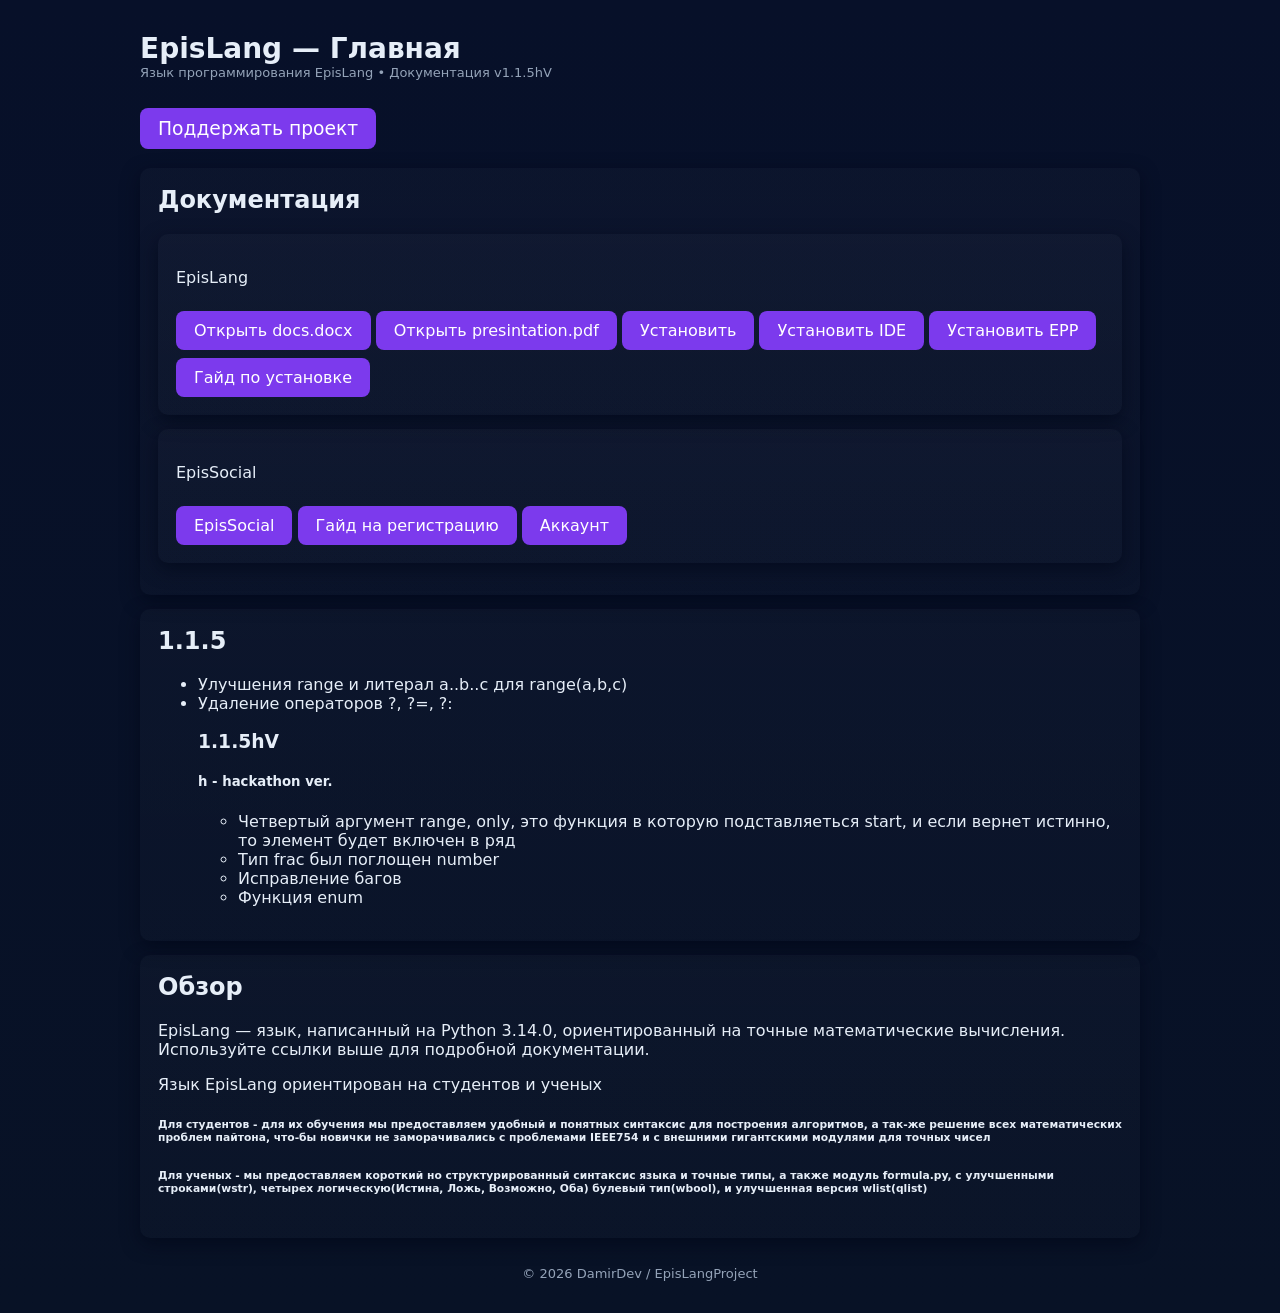
<file: index.html>
<!doctype html>
<html lang="ru">
<head>
  <meta charset="utf-8" />
  <meta name="viewport" content="width=device-width, initial-scale=1" />
  <title>EpisLang — Главная</title>
  <style>
    :root{--bg:#0f1720;--card:#0b1220;--muted:#94a3b8;--accent:#7c3aed;--mono:ui-monospace, SFMono-Regular, Menlo, Monaco, 'Roboto Mono', 'Courier New', monospace}
    body{font-family: Inter, system-ui, -apple-system, 'Segoe UI', Roboto, 'Helvetica Neue', Arial; background:linear-gradient(180deg,#071029 0%, #081226 100%); color:#e6eef8; margin:0; padding:32px}
    .wrap{max-width:1000px; margin:0 auto}
    header{display:flex;align-items:center;gap:16px;margin-bottom:20px}
    header h1{margin:0;font-size:28px}
    header .meta{color:var(--muted); font-size:13px}
    nav{background:rgba(255,255,255,0.02); padding:12px;border-radius:8px;margin-bottom:18px}
    nav a{color:#bfe1ff; text-decoration:none; display:inline-block; margin-right:12px; font-size:14px}
    .card{background:linear-gradient(180deg, rgba(255,255,255,0.02), rgba(255,255,255,0.01)); padding:18px; border-radius:10px; box-shadow:0 6px 18px rgba(2,6,23,0.6); margin-bottom:14px; transition: transform .2s}
    .card:hover{transform: translateY(-4px);}
    h2{margin-top:0}
    a.button{display:inline-block;padding:10px 18px;background:var(--accent);color:#fff;border-radius:8px;text-decoration:none;margin-top:8px;font-weight:500;transition: background .2s}
    a.button:hover{background:#5b21b6}
    footer{color:var(--muted);font-size:13px;margin-top:28px;text-align:center}
  </style>
</head>
<body>
  <div class="wrap">
    <header>
      <div>
        <h1>EpisLang — Главная</h1>
        <div class="meta">Язык программирования EpisLang • Документация v1.1.5hV</div>
      </div>
    </header><h3><a href="https://www.donationalerts.com/c/epislang" class="button">Поддержать проект</a></h3>

    <div class="card">
      <h2>Документация</h2>
      <div class="card">
        <p>EpisLang</p>
        <a href="docs.docx" class="button">Открыть docs.docx</a>
        <a href="presintation.pdf" class="button">Открыть presintation.pdf</a>
        <a href="https://drive.google.com/drive/folders/1ADJ0ndx7uGskAlDWp497xIoPCSG8G_fA?usp=drive_link" class="button">Установить</a>
        <a href="https://drive.google.com/drive/folders/1ImwBxMhOtv2bzsEcX0FIIyd2ptqWCd3-?usp=drive_link" class="button">Установить IDE</a>
        <a href="https://drive.google.com/drive/folders/1HyzeK3cmwxNWqyvx119O8Gywn_l1Rf-Q?usp=sharing" class="button">Установить EPP</a>
        <a href="guide.html" class="button">Гайд по установке</a>
      </div>
      <div class="card">
        <p>EpisSocial</p>
        <a href="news" class="button">EpisSocial</a>
        <a href="reguide.html" class="button">Гайд на регистрацию</a>
        <a href="index/3" class="button">Аккаунт</a>
      </div>
    </div>
    <div class="card">
      <h2>1.1.5 <!--<a href='dan.html'><strong>!</strong></a>--></h2>
      <ul>
        <li>Улучшения range и литерал a..b..c для range(a,b,c)</li>
        <li>Удаление операторов ?, ?=, ?:</li>
        <h3>1.1.5hV <h5>h - hackathon ver.</h5></h3>
        <ul>
          <li>Четвертый аргумент range, only, это функция в которую подставляеться start, и если вернет истинно, то элемент будет включен в ряд</li>
          <li>Тип frac был поглощен number</li>
          <li>Исправление багов</li>
          <li>Функция enum</li>
        </ul>
      </ul>
    </div>

    <div class="card">
      <h2>Обзор</h2>
      <p>EpisLang — язык, написанный на Python 3.14.0, ориентированный на точные математические вычисления. Используйте ссылки выше для подробной документации.</p>
      <p>Язык EpisLang ориентирован на студентов и ученых</p>
      <h6>Для студентов - для их обучения мы предоставляем удобный и понятных синтаксис для построения алгоритмов, а так-же решение всех математических проблем пайтона, что-бы новички не заморачивались с проблемами IEEE754 и с внешними гигантскими модулями для точных чисел</h6>
      <h6>Для ученых - мы предоставляем короткий но структурированный синтаксис языка и точные типы, а также модуль formula.py, с улучшенными строками(wstr), четырех логическую(Истина, Ложь, Возможно, Оба) булевый тип(wbool), и улучшенная версия wlist(qlist)</h6>
    </div>
    <footer>
      &copy; 2026 DamirDev / EpisLangProject
    </footer>
  </div>
</body>
</html>
</file>
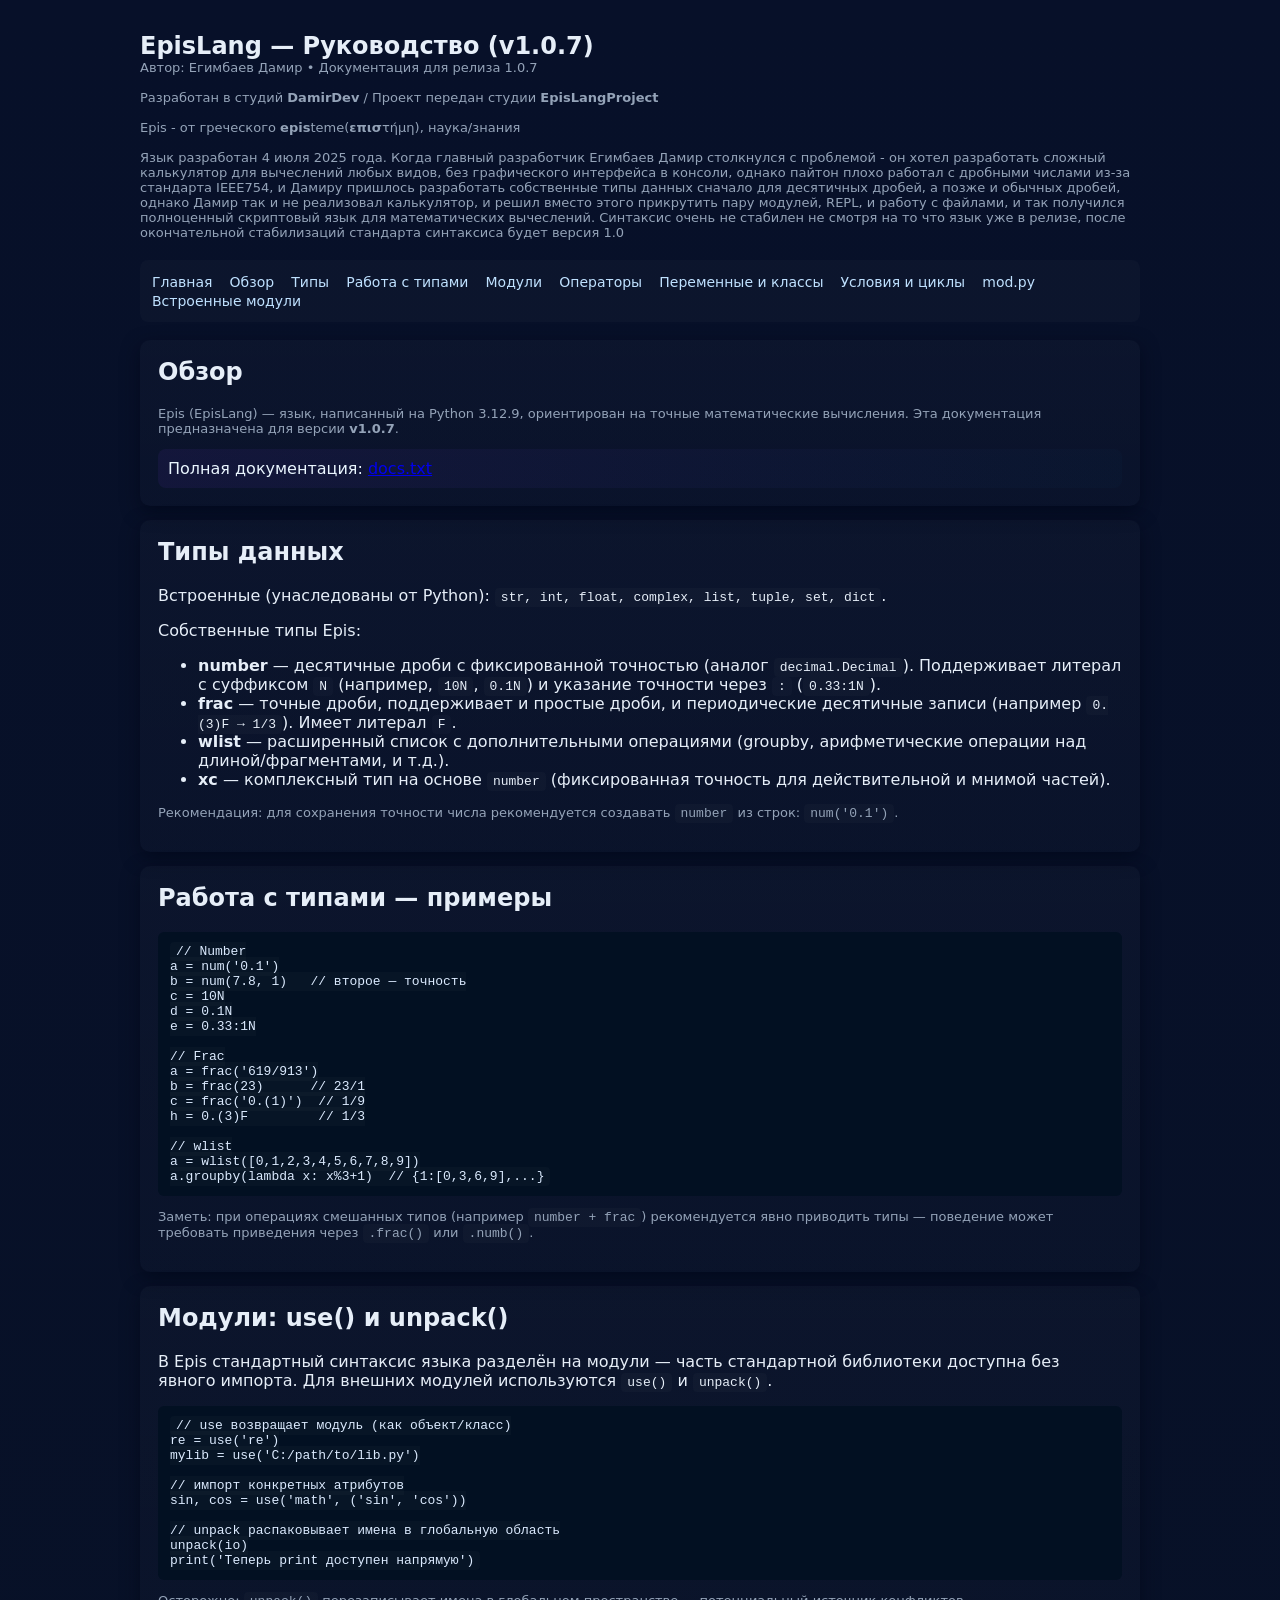
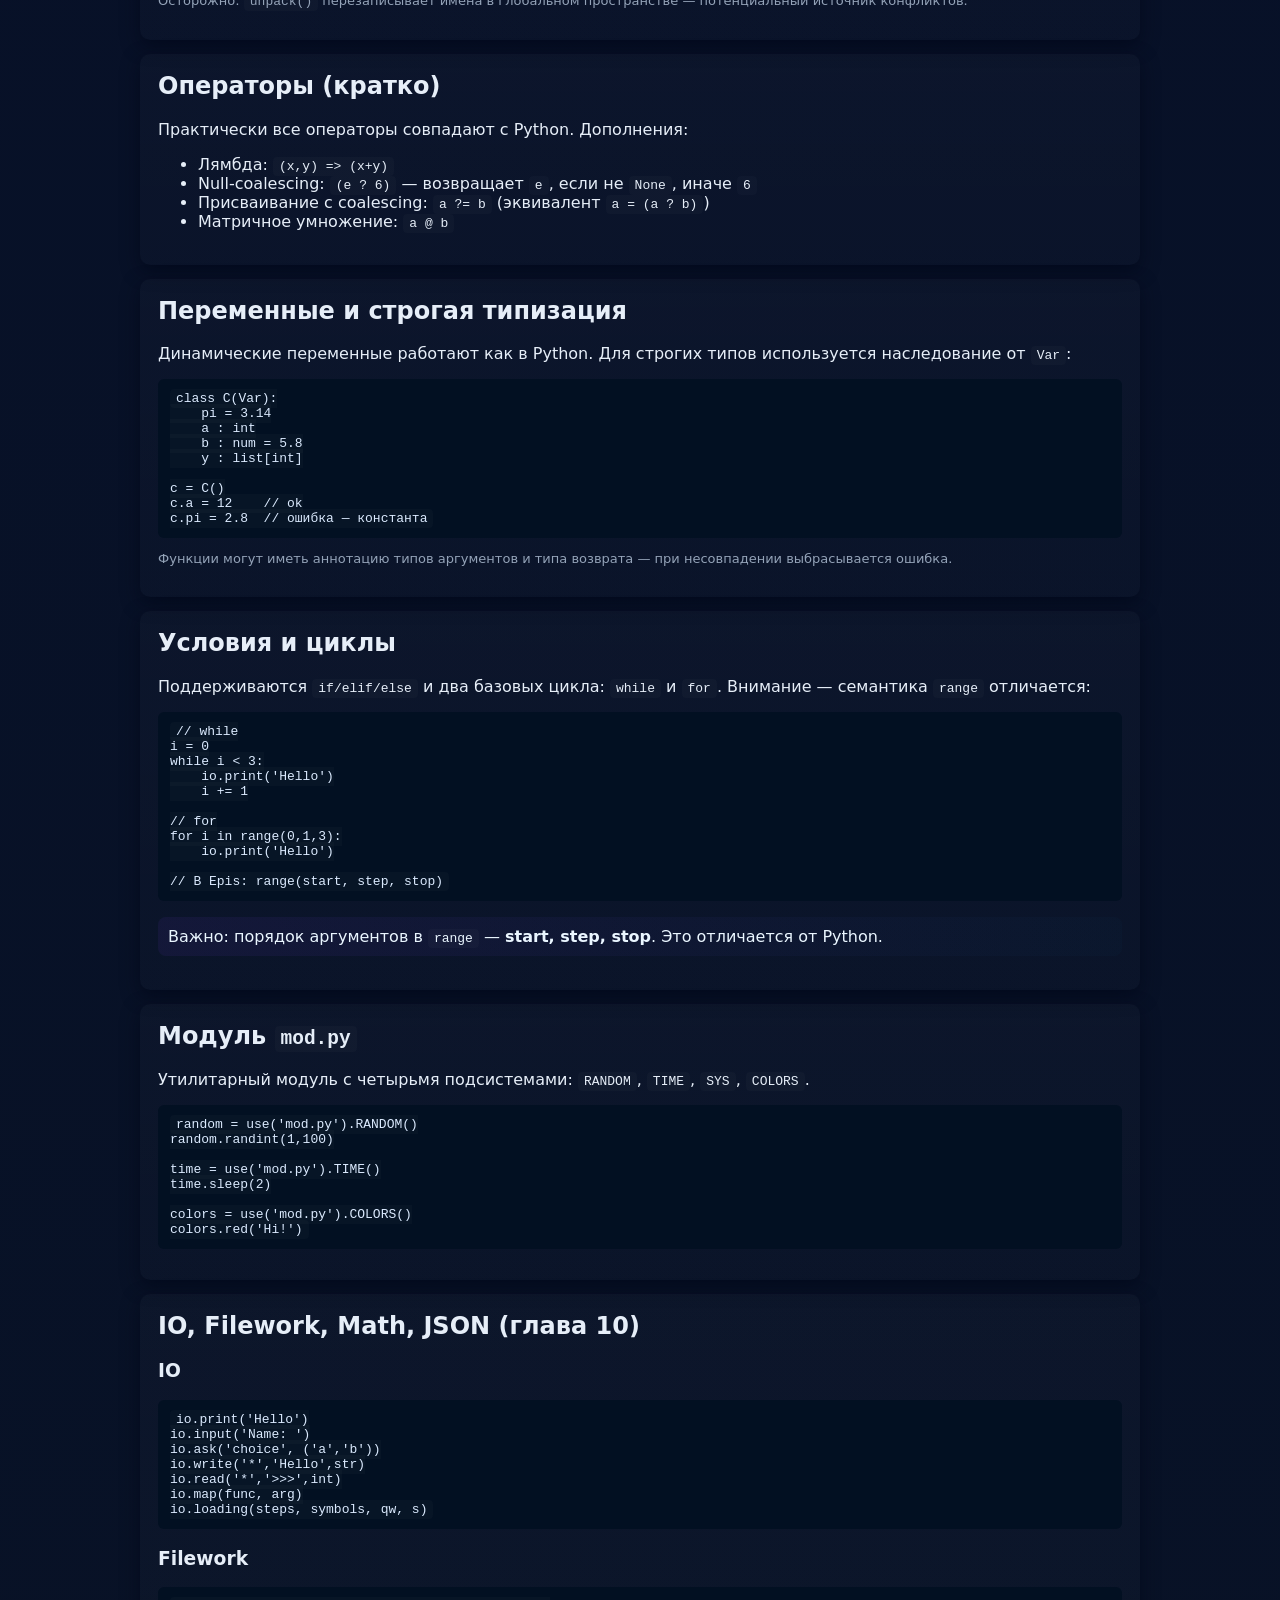
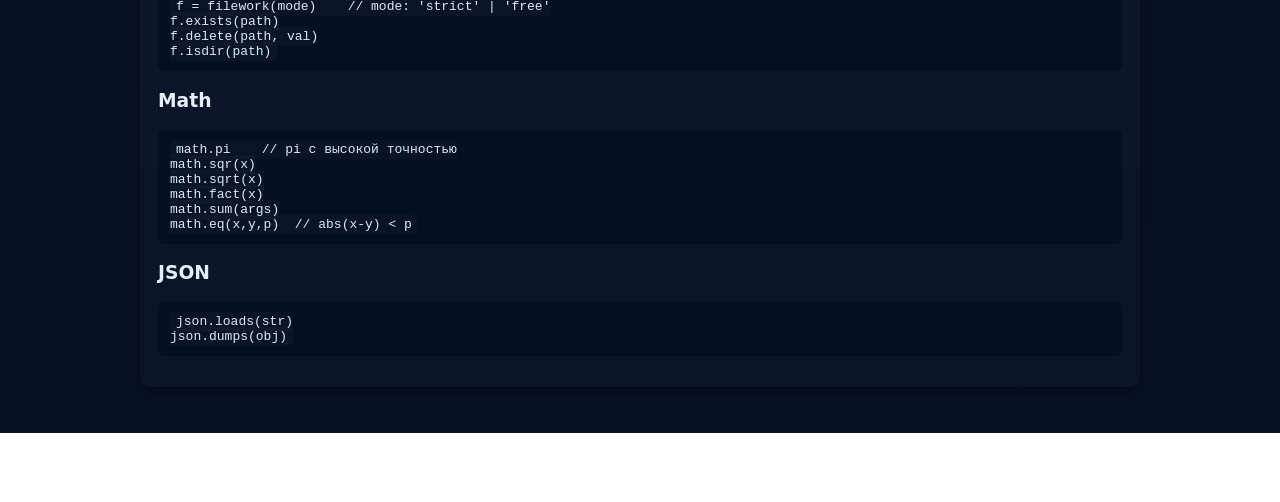
<file: docs.html>
<!doctype html>
<html lang="ru">
<head>
  <meta charset="utf-8" />
  <meta name="viewport" content="width=device-width, initial-scale=1" />
  <title>EpisLang — Документация v1.0.7</title>
  <style>
    :root{--bg:#0f1720;--card:#0b1220;--muted:#94a3b8;--accent:#7c3aed;--mono:ui-monospace, SFMono-Regular, Menlo, Monaco, 'Roboto Mono', 'Courier New', monospace}
    body{font-family: Inter, system-ui, -apple-system, 'Segoe UI', Roboto, 'Helvetica Neue', Arial; background:linear-gradient(180deg,#071029 0%, #081226 100%); color:#e6eef8; margin:0; padding:32px}
    .wrap{max-width:1000px; margin:0 auto}
    header{display:flex;align-items:center;gap:16px;margin-bottom:20px}
    header h1{margin:0;font-size:24px}
    header .meta{color:var(--muted); font-size:13px}
    nav{background:rgba(255,255,255,0.02); padding:12px;border-radius:8px;margin-bottom:18px}
    nav a{color:#bfe1ff; text-decoration:none; display:inline-block; margin-right:12px; font-size:14px}
    .card{background:linear-gradient(180deg, rgba(255,255,255,0.02), rgba(255,255,255,0.01)); padding:18px; border-radius:10px; box-shadow:0 6px 18px rgba(2,6,23,0.6); margin-bottom:14px}
    h2{margin-top:0}
    pre{background:#021022;padding:12px;border-radius:6px;overflow:auto;font-family:var(--mono);font-size:13px;color:#dbeafe}
    code{background:rgba(255,255,255,0.02);padding:2px 6px;border-radius:4px}
    table{width:100%;border-collapse:collapse;margin-top:8px}
    td,th{padding:8px;border-top:1px solid rgba(255,255,255,0.03);text-align:left}
    .muted{color:var(--muted)}
    .note{background:linear-gradient(90deg, rgba(124,58,237,0.08), rgba(14,165,233,0.02)); padding:10px;border-radius:8px;color:#eaf6ff}
    footer{color:var(--muted);font-size:13px;margin-top:18px}
    .toc a{display:block;padding:6px 0;color:#cfe9ff}
    .small{font-size:13px;color:var(--muted)}
  </style>
</head>
<body>
  <div class="wrap">
    <header>
      <div>
        <h1>EpisLang — Руководство (v1.0.7)</h1>
        <div class="meta">Автор: Егимбаев Дамир • Документация для релиза 1.0.7</div>
        <div class="meta"> </div>
        <div class="meta">Разработан в студий <strong>DamirDev</strong> / Проект передан студии <strong>EpisLangProject</strong> </div>
        <div class="meta"> </div>
        <div class="meta">Epis - от греческого <strong>epis</strong>teme(<strong>επισ</strong>τήμη), наука/знания</div>
        <div class="meta"> </div>
        <div class="meta">Язык разработан 4 июля 2025 года. Когда главный разработчик Егимбаев Дамир столкнулся с проблемой - он хотел разработать сложный калькулятор для вычеслений любых видов, без графического интерфейса в консоли, однако пайтон плохо работал с дробными числами из-за стандарта IEEE754, и Дамиру пришлось разработать собственные типы данных сначало для десятичных дробей, а позже и обычных дробей, однако Дамир так и не реализовал калькулятор, и решил вместо этого прикрутить пару модулей, REPL, и работу с файлами, и так получился полноценный скриптовый язык для математических вычеслений. Синтаксис очень не стабилен не смотря на то что язык уже в релизе, после окончательной стабилизаций стандарта синтаксиса будет версия 1.0</div>
      </div>
    </header>

    <nav>
      <a href="index.html">Главная</a>
      <a href="#overview">Обзор</a>
      <a href="#types">Типы</a>
      <a href="#usage">Работа с типами</a>
      <a href="#modules">Модули</a>
      <a href="#operators">Операторы</a>
      <a href="#vars">Переменные и классы</a>
      <a href="#control">Условия и циклы</a>
      <a href="#modpy">mod.py</a>
      <a href="#io">Встроенные модули</a>
    </nav>

    <div class="card">
      <h2 id="overview">Обзор</h2>
      <p class="small">Epis (EpisLang) — язык, написанный на Python 3.12.9, ориентирован на точные математические вычисления. Эта документация предназначена для версии <strong>v1.0.7</strong>.</p>
      <div class="note">Полная документация: <a href="docs.txt">docs.txt</a></div>
    </div>

    <div class="card">
      <h2 id="types">Типы данных</h2>
      <p>Встроенные (унаследованы от Python): <code>str, int, float, complex, list, tuple, set, dict</code>.</p>
      <p>Собственные типы Epis:</p>
      <ul>
        <li><strong>number</strong> — десятичные дроби с фиксированной точностью (аналог <code>decimal.Decimal</code>). Поддерживает литерал с суффиксом <code>N</code> (например, <code>10N</code>, <code>0.1N</code>) и указание точности через <code>:</code> (<code>0.33:1N</code>).</li>
        <li><strong>frac</strong> — точные дроби, поддерживает и простые дроби, и периодические десятичные записи (например <code>0.(3)F → 1/3</code>). Имеет литерал <code>F</code>.</li>
        <li><strong>wlist</strong> — расширенный список с дополнительными операциями (groupby, арифметические операции над длиной/фрагментами, и т.д.).</li>
        <li><strong>xc</strong> — комплексный тип на основе <code>number</code> (фиксированная точность для действительной и мнимой частей).</li>
      </ul>

      <p class="small">Рекомендация: для сохранения точности числа рекомендуется создавать <code>number</code> из строк: <code>num('0.1')</code>.</p>
    </div>

    <div class="card">
      <h2 id="usage">Работа с типами — примеры</h2>
      <pre><code>// Number
a = num('0.1')
b = num(7.8, 1)   // второе — точность
c = 10N
d = 0.1N
e = 0.33:1N

// Frac
a = frac('619/913')
b = frac(23)      // 23/1
c = frac('0.(1)')  // 1/9
h = 0.(3)F         // 1/3

// wlist
a = wlist([0,1,2,3,4,5,6,7,8,9])
a.groupby(lambda x: x%3+1)  // {1:[0,3,6,9],...}
</code></pre>

      <p class="small">Заметь: при операциях смешанных типов (например <code>number + frac</code>) рекомендуется явно приводить типы — поведение может требовать приведения через <code>.frac()</code> или <code>.numb()</code>.</p>
    </div>

    <div class="card">
      <h2 id="modules">Модули: use() и unpack()</h2>
      <p>В Epis стандартный синтаксис языка разделён на модули — часть стандартной библиотеки доступна без явного импорта. Для внешних модулей используются <code>use()</code> и <code>unpack()</code>.</p>

      <pre><code>// use возвращает модуль (как объект/класс)
re = use('re')
mylib = use('C:/path/to/lib.py')

// импорт конкретных атрибутов
sin, cos = use('math', ('sin', 'cos'))

// unpack распаковывает имена в глобальную область
unpack(io)
print('Теперь print доступен напрямую')
</code></pre>

      <p class="small">Осторожно: <code>unpack()</code> перезаписывает имена в глобальном пространстве — потенциальный источник конфликтов.</p>
    </div>

    <div class="card">
      <h2 id="operators">Операторы (кратко)</h2>
      <p>Практически все операторы совпадают с Python. Дополнения:</p>
      <ul>
        <li>Лямбда: <code>(x,y) => (x+y)</code></li>
        <li>Null-coalescing: <code>(e ? 6)</code> — возвращает <code>e</code>, если не <code>None</code>, иначе <code>6</code></li>
        <li>Присваивание с coalescing: <code>a ?= b</code> (эквивалент <code>a = (a ? b)</code>)</li>
        <li>Матричное умножение: <code>a @ b</code></li>
      </ul>
    </div>

    <div class="card">
      <h2 id="vars">Переменные и строгая типизация</h2>
      <p>Динамические переменные работают как в Python. Для строгих типов используется наследование от <code>Var</code>:</p>
      <pre><code>class C(Var):
    pi = 3.14
    a : int
    b : num = 5.8
    y : list[int]

c = C()
c.a = 12    // ok
c.pi = 2.8  // ошибка — константа
</code></pre>

      <p class="small">Функции могут иметь аннотацию типов аргументов и типа возврата — при несовпадении выбрасывается ошибка.</p>
    </div>

    <div class="card">
      <h2 id="control">Условия и циклы</h2>
      <p>Поддерживаются <code>if/elif/else</code> и два базовых цикла: <code>while</code> и <code>for</code>. Внимание — семантика <code>range</code> отличается:</p>
      <pre><code>// while
i = 0
while i &lt; 3:
    io.print('Hello')
    i += 1

// for
for i in range(0,1,3):
    io.print('Hello')

// В Epis: range(start, step, stop)
</code></pre>
      <p class="note">Важно: порядок аргументов в <code>range</code> — <strong>start, step, stop</strong>. Это отличается от Python.</p>
    </div>

    <div class="card">
      <h2 id="modpy">Модуль <code>mod.py</code></h2>
      <p>Утилитарный модуль с четырьмя подсистемами: <code>RANDOM</code>, <code>TIME</code>, <code>SYS</code>, <code>COLORS</code>.</p>
      <pre><code>random = use('mod.py').RANDOM()
random.randint(1,100)

time = use('mod.py').TIME()
time.sleep(2)

colors = use('mod.py').COLORS()
colors.red('Hi!')
</code></pre>
    </div>

    <div class="card">
      <h2 id="io">IO, Filework, Math, JSON (глава 10)</h2>

      <h3>IO</h3>
      <pre><code>io.print('Hello')
io.input('Name: ')
io.ask('choice', ('a','b'))
io.write('*','Hello',str)
io.read('*','>>>',int)
io.map(func, arg)
io.loading(steps, symbols, qw, s)
</code></pre>

      <h3>Filework</h3>
      <pre><code>f = filework(mode)    // mode: 'strict' | 'free'
f.exists(path)
f.delete(path, val)
f.isdir(path)
</code></pre>

      <h3>Math</h3>
      <pre><code>math.pi    // pi с высокой точностью
math.sqr(x)
math.sqrt(x)
math.fact(x)
math.sum(args)
math.eq(x,y,p)  // abs(x-y) &lt; p
</code></pre>

      <h3>JSON</h3>
      <pre><code>json.loads(str)
json.dumps(obj)
</code></pre>
</body>
</html>
</file>
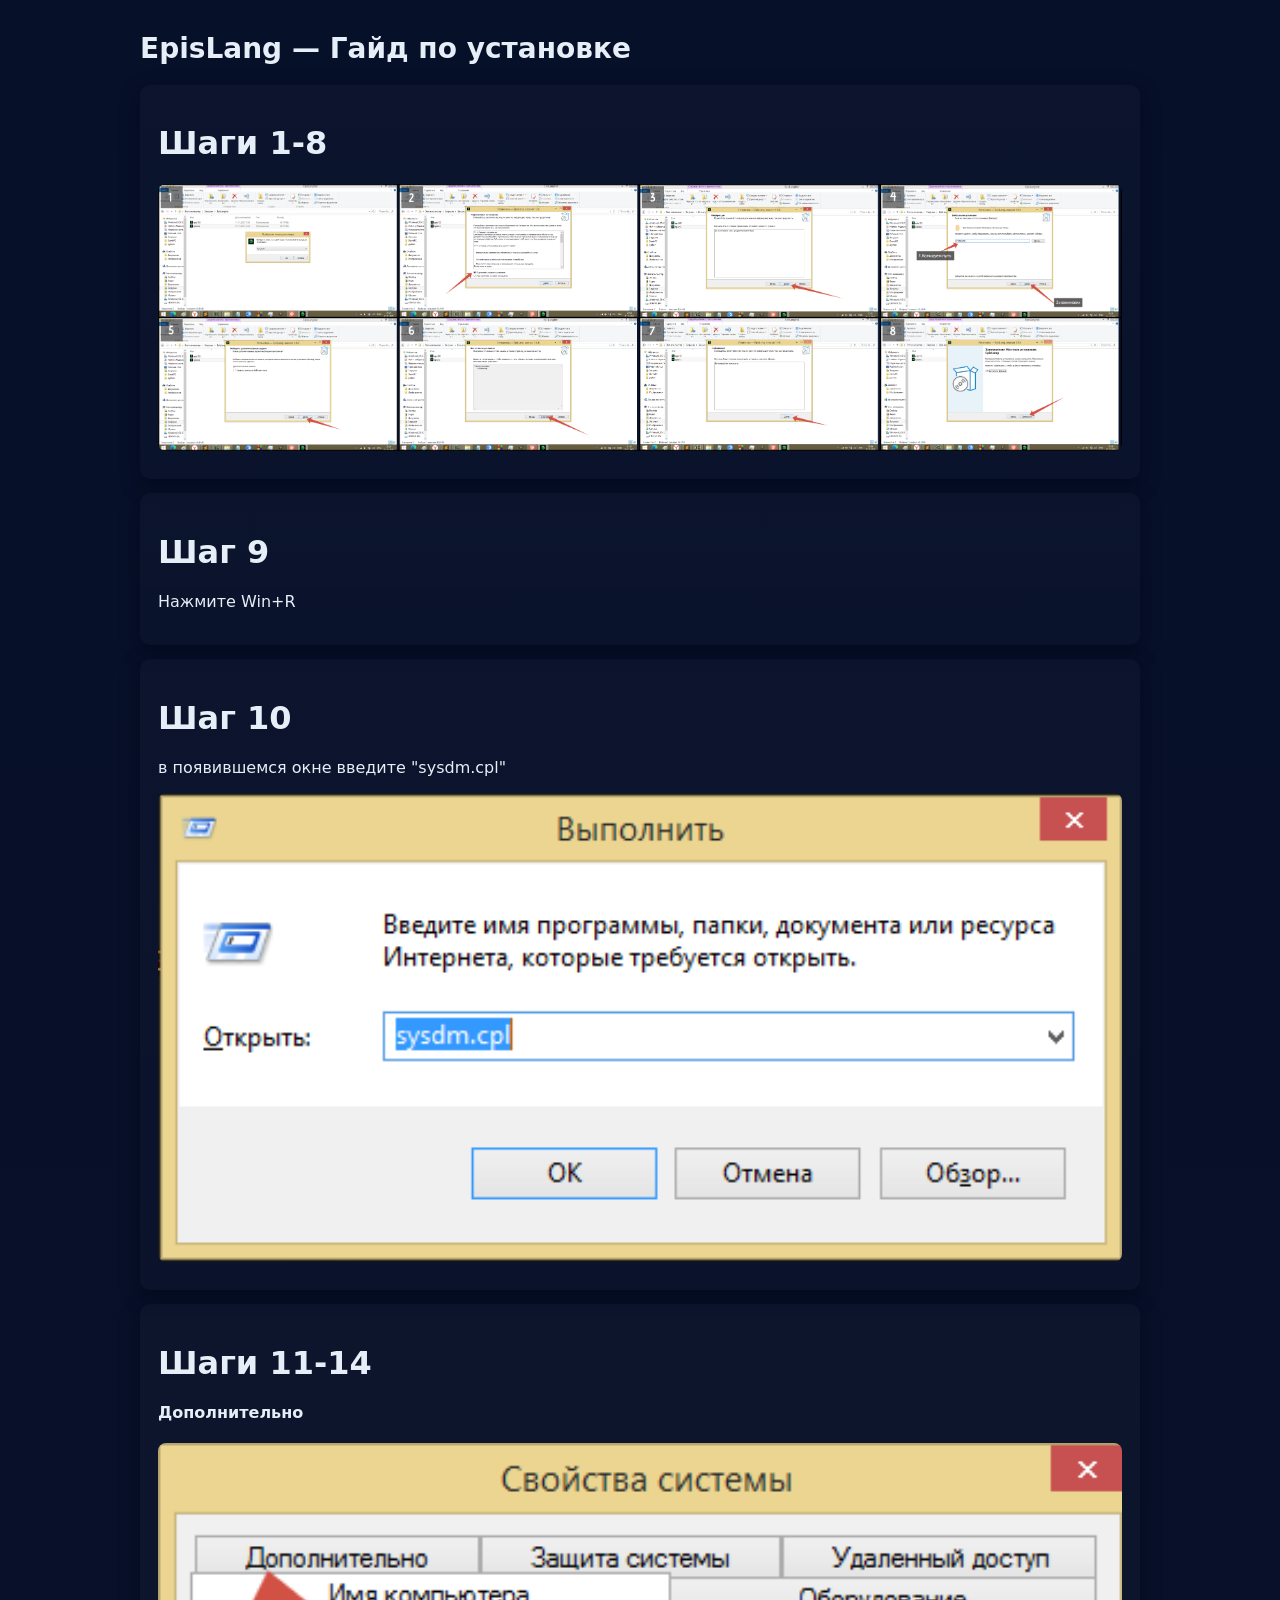
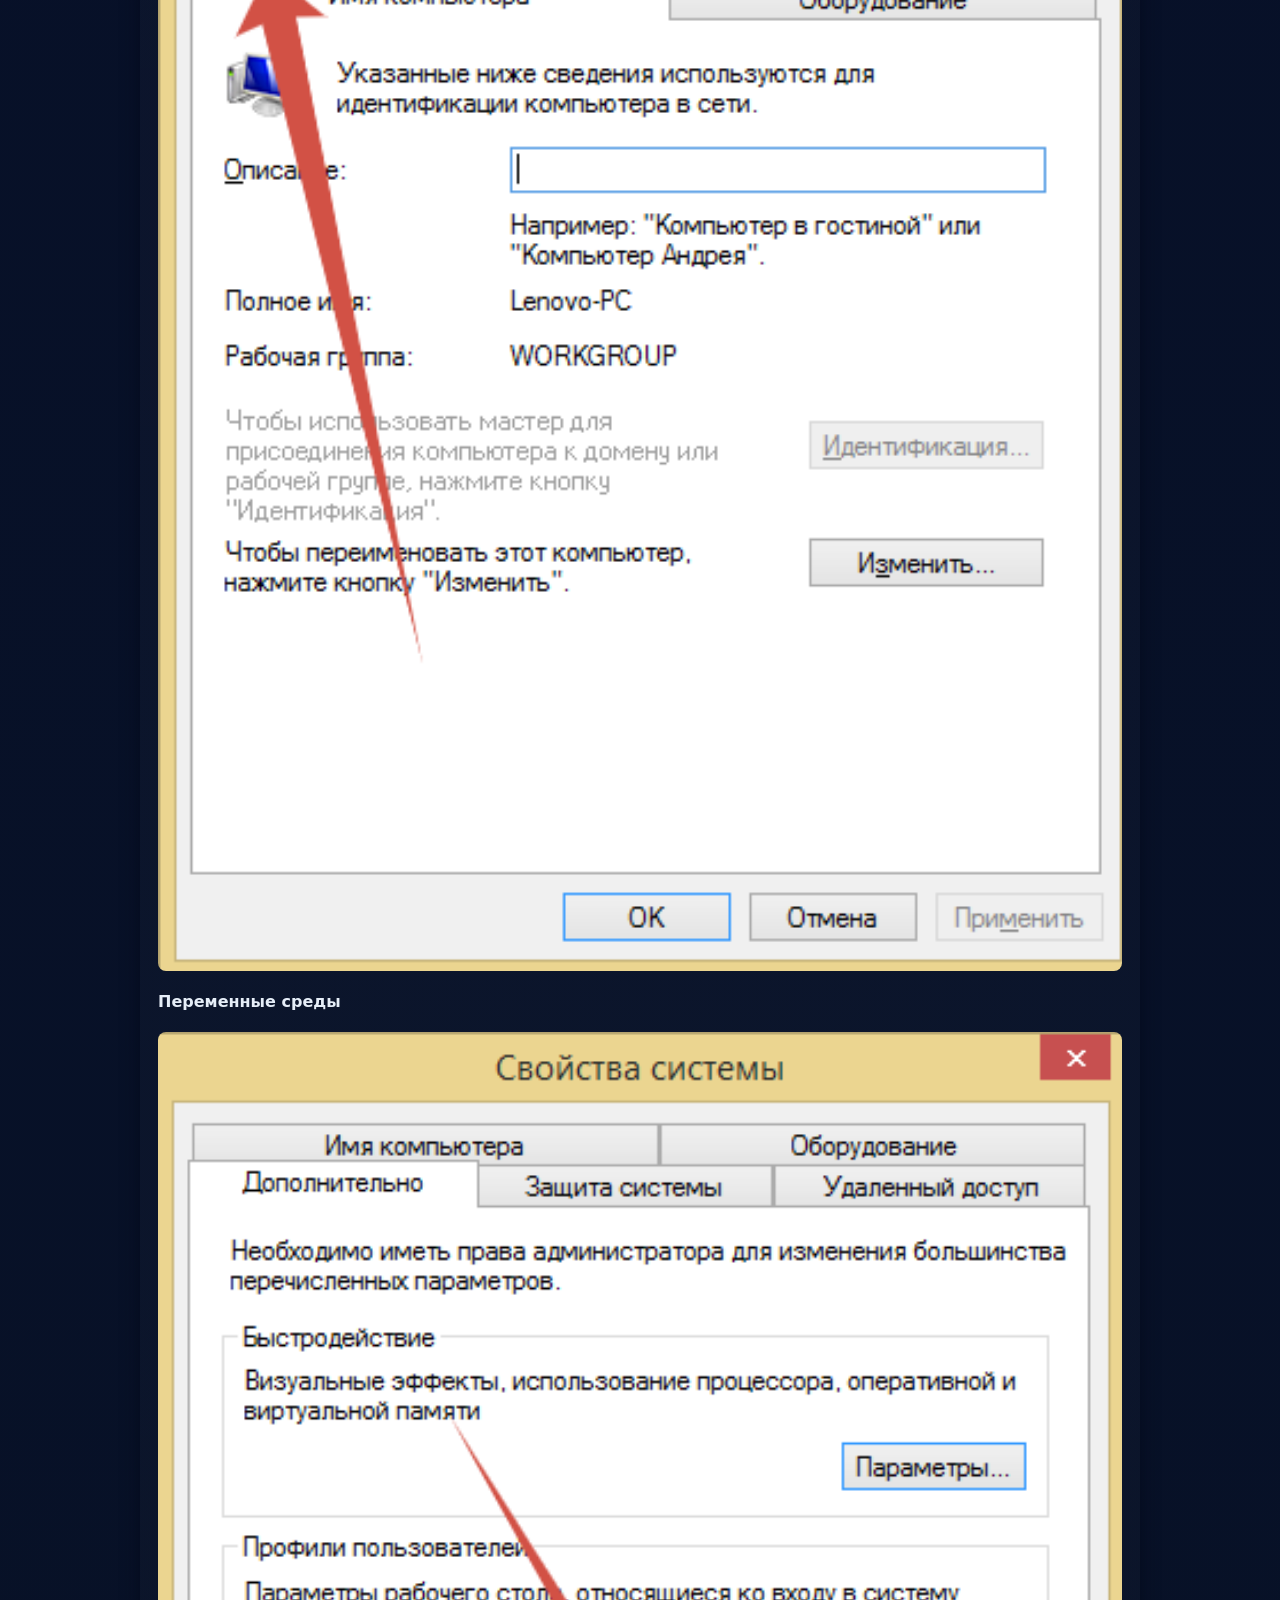
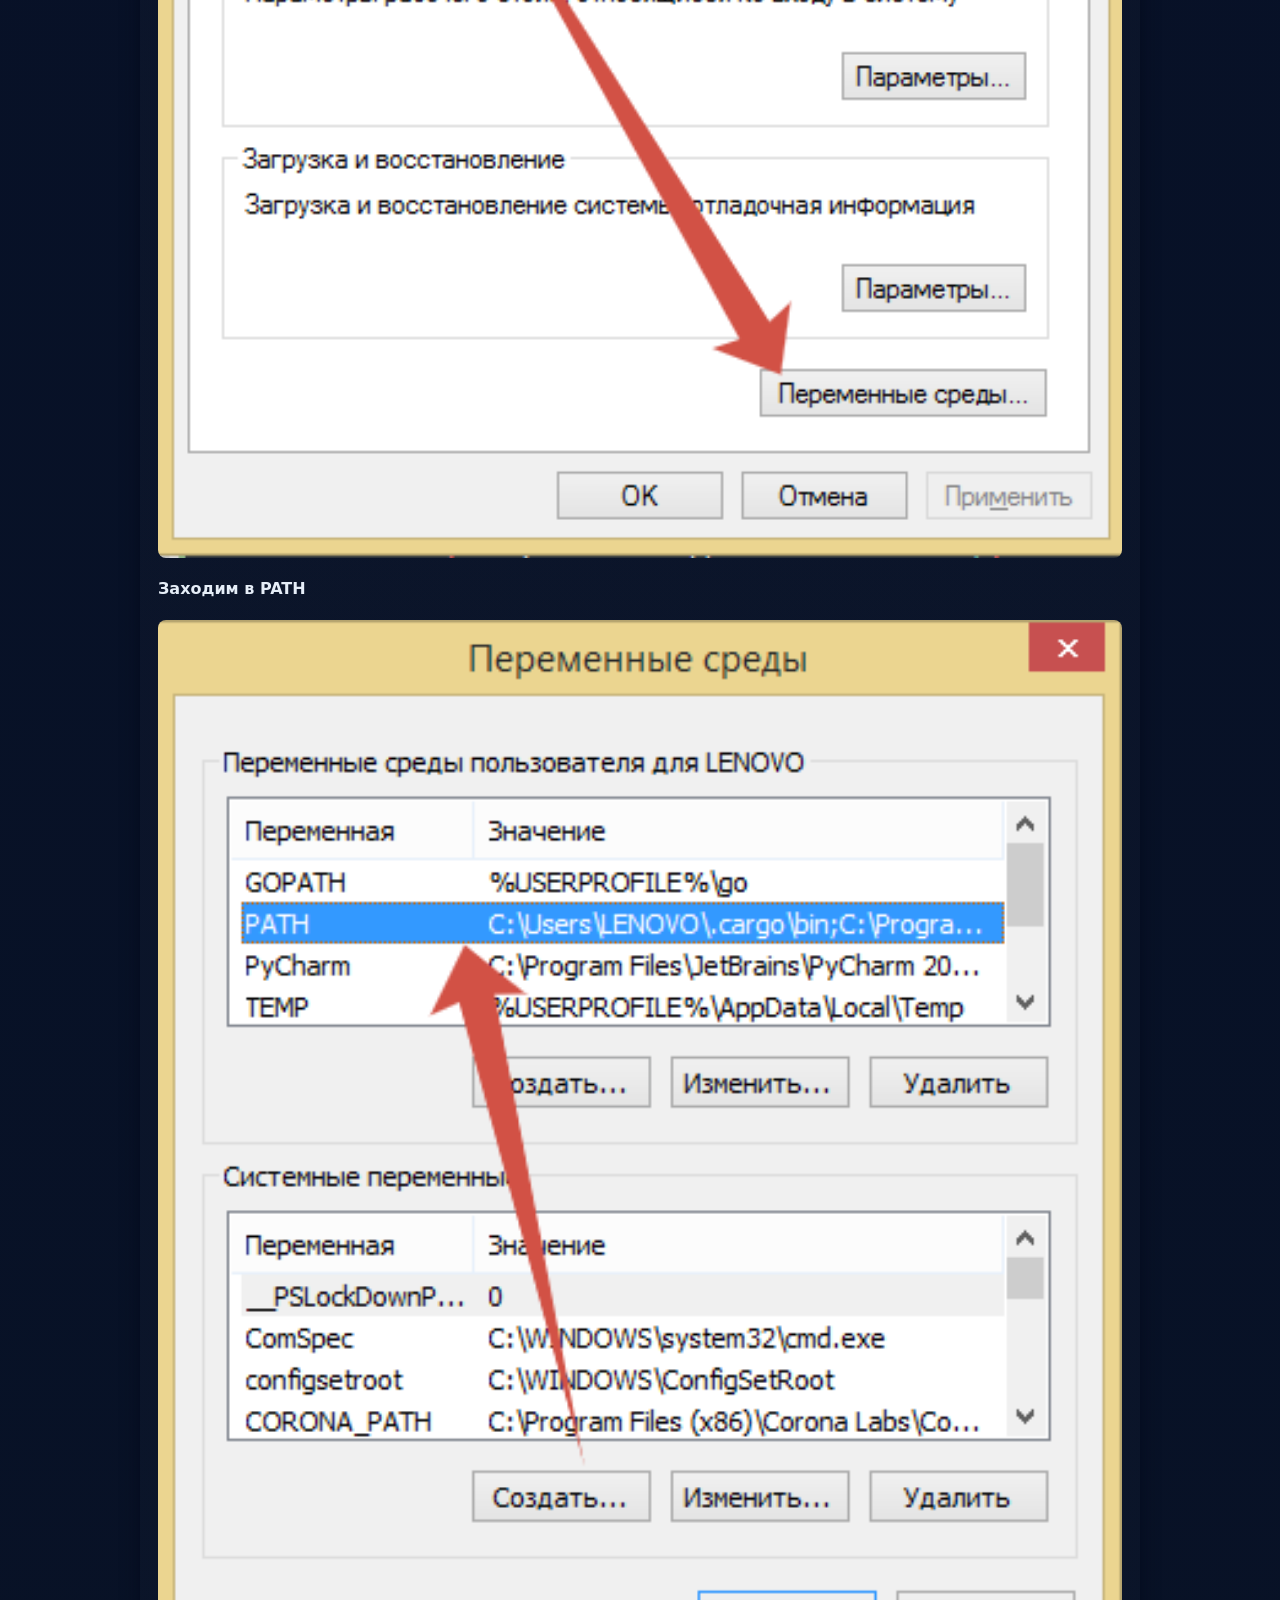
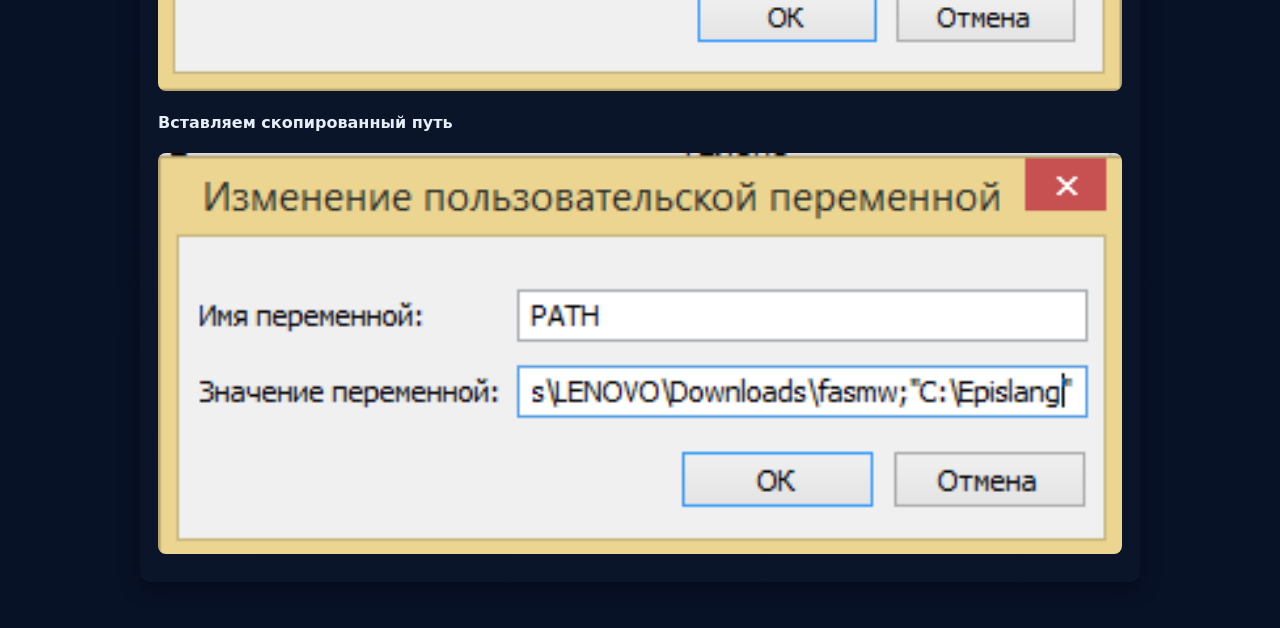
<file: guide.html>
<!doctype html>
<html lang="ru">
<head>
  <meta charset="utf-8" />
  <meta name="viewport" content="width=device-width, initial-scale=1" />
  <title>EpisLang — Гайд</title>
  <style>
    :root{--bg:#0f1720;--card:#0b1220;--muted:#94a3b8;--accent:#7c3aed;--mono:ui-monospace, SFMono-Regular, Menlo, Monaco, 'Roboto Mono', 'Courier New', monospace}
    body{font-family: Inter, system-ui, -apple-system, 'Segoe UI', Roboto, 'Helvetica Neue', Arial; background:linear-gradient(180deg,#071029 0%, #081226 100%); color:#e6eef8; margin:0; padding:32px}
    .wrap{max-width:1000px; margin:0 auto}
    header{display:flex;align-items:center;gap:16px;margin-bottom:20px}
    header h1{margin:0;font-size:28px}
    header .meta{color:var(--muted); font-size:13px}
    nav{background:rgba(255,255,255,0.02); padding:12px;border-radius:8px;margin-bottom:18px}
    nav a{color:#bfe1ff; text-decoration:none; display:inline-block; margin-right:12px; font-size:14px}
    .card{background:linear-gradient(180deg, rgba(255,255,255,0.02), rgba(255,255,255,0.01)); padding:18px; border-radius:10px; box-shadow:0 6px 18px rgba(2,6,23,0.6); margin-bottom:14px; transition: transform .2s}
    .card:hover{transform: translateY(-4px);}
    h2{margin-top:0}
    a.button{display:inline-block;padding:10px 18px;background:var(--accent);color:#fff;border-radius:8px;text-decoration:none;margin-top:8px;font-weight:500;transition: background .2s}
    a.button:hover{background:#5b21b6}
    footer{color:var(--muted);font-size:13px;margin-top:28px;text-align:center}
    .card img {
      width: 100%;
      height: auto;
      border-radius: 8px;
      display: block;
      margin: 10px 0;
    }
  </style>
</head>
<body>
  <div class="wrap">
    <header>
      <div>
        <h1>EpisLang — Гайд по установке</h1>
      </div>
    </header>
    <div class="card">
      <h1>Шаги 1-8</h1>
      <img src="guide.png">
    </div>
    <div class="card">
      <h1>Шаг 9</h1>
      <p>Нажмите Win+R</p>
    </div>
    <div class="card">
      <h1>Шаг 10</h1>
      <p>в появившемся окне введите "sysdm.cpl"</p>
      <img src="10.png">
    </div>
    <div class="card">
      <h1>Шаги 11-14</h1>
      <h4>Дополнительно</h4>
      <img src="11.png">
      <h4>Переменные среды</h4>
      <img src="12.png">
      <h4>Заходим в PATH</h4>
      <img src="13.png">
      <h4>Вставляем скопированный путь</h4>
      <img src="14.png">
    </div>
  </div>
</body>
</file>
